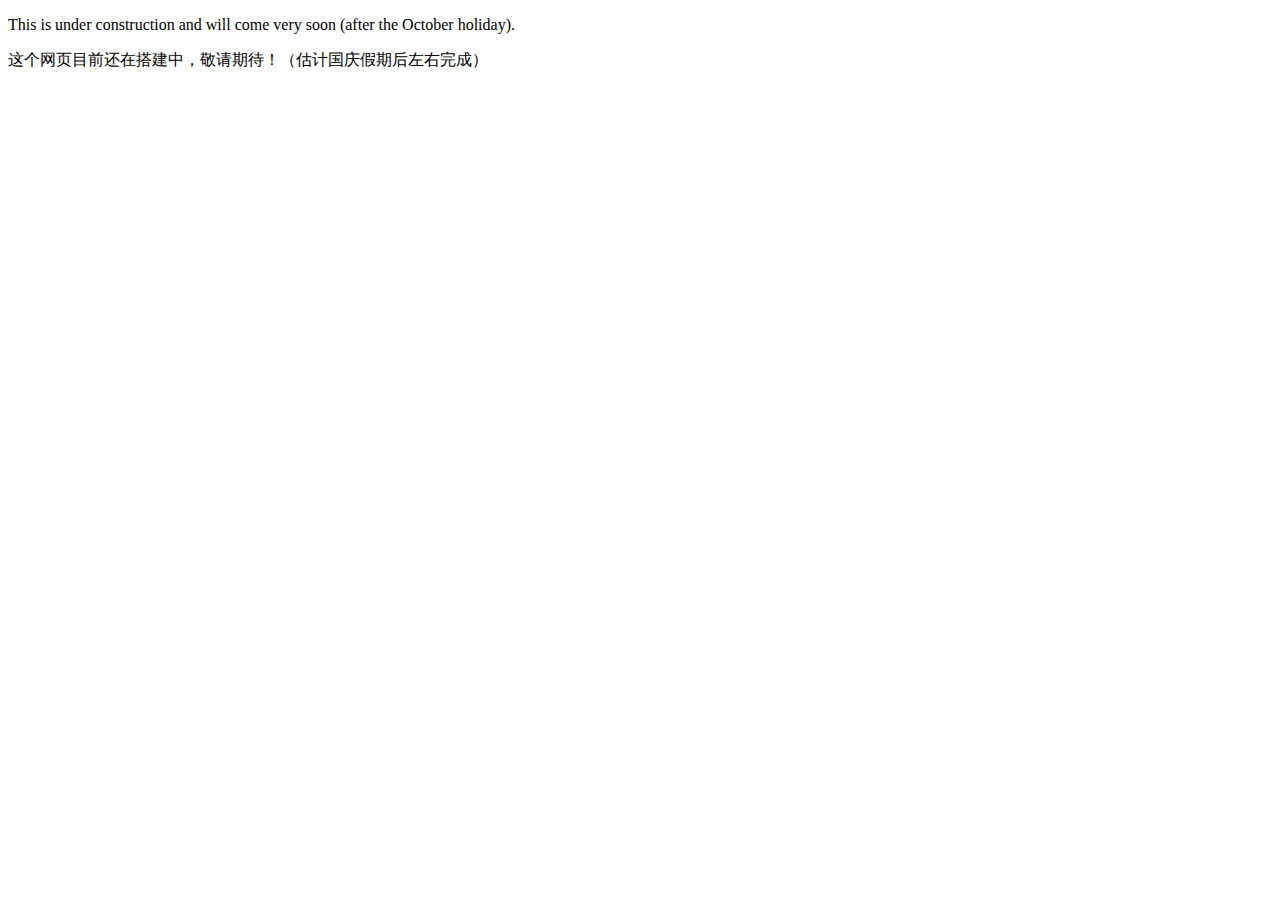
<file: index.html>
<!DOCTYPE html>
<html lang="en">
<head>
    <meta charset="UTF-8">
    <meta name="viewport" content="width=device-width, initial-scale=1.0">
    <title>WLSA School House</title>
</head>
<body>
    <p>
        This is under construction and will come very soon (after the October holiday).
    </p>
    <p>
        这个网页目前还在搭建中，敬请期待！（估计国庆假期后左右完成）
    </p>
</body>
</html>
</file>
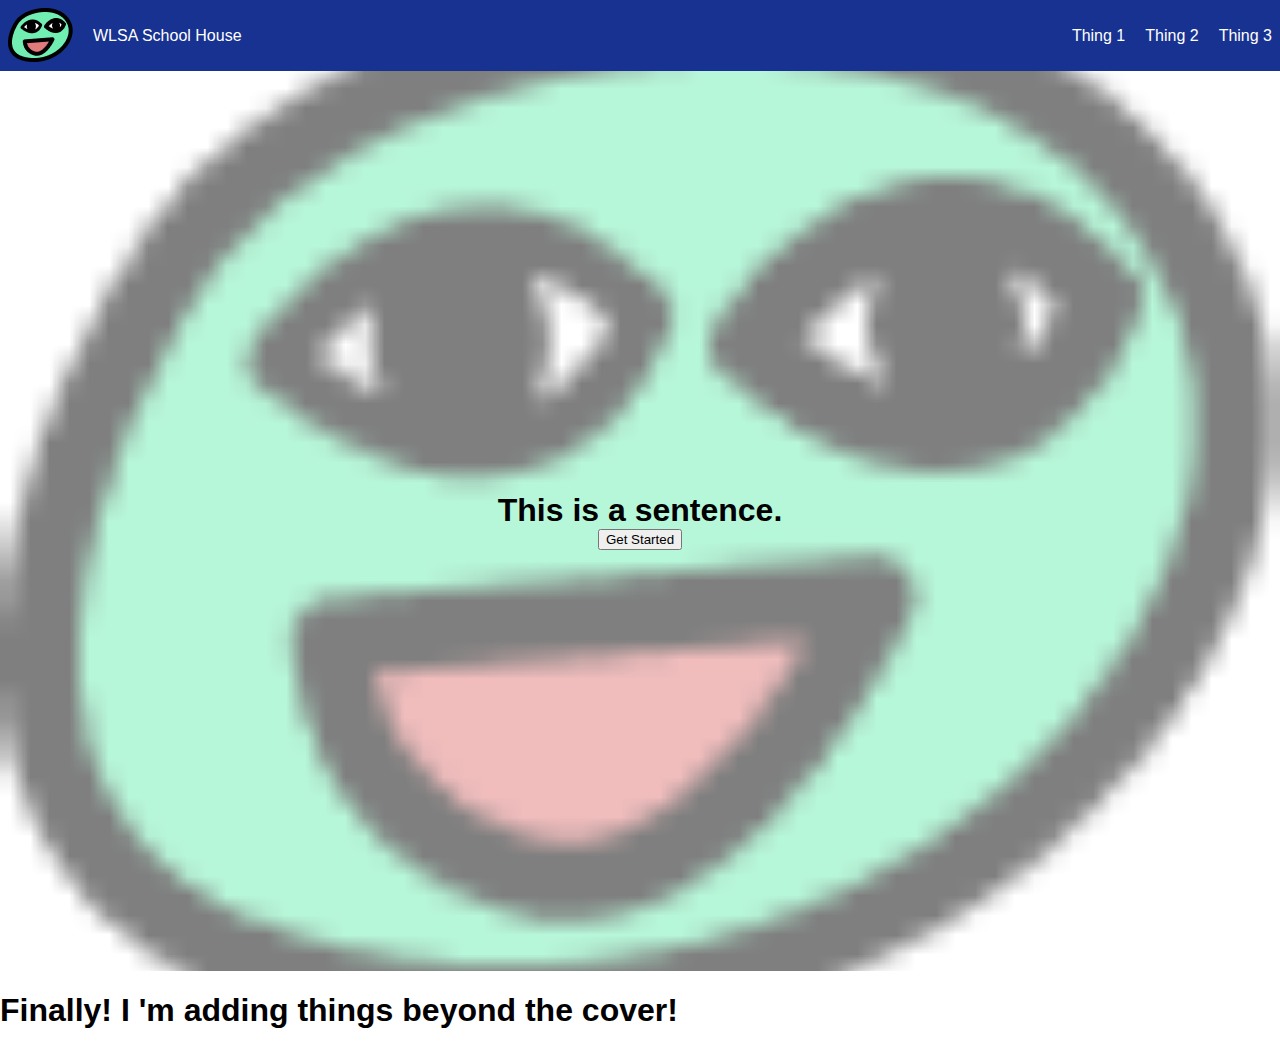
<file: soilwater/index.html>
<!DOCTYPE html>
<html lang="en">

<head>
    <meta charset="UTF-8">
    <meta name="viewport" content="width=device-width, initial-scale=1.0">
    <link rel="stylesheet" href="wlsa.css">
    <link rel="stylesheet" href="index.css">
    <title>WLSA School House</title>
</head>

<body>
    <script src="nav.js"></script>
    
    <main>
        <div class="with-bg cover">
            <!-- I didn't use background-image because it don't move when scrolling -->
            <img src="./assets/website/logo.png">
            <div class="cover-inner">
                <!-- For some reason the margin stacks on top of the cover -->
                <h1 style="margin: 0;">This is a sentence. </h1>
                <button>Get Started</button>
            </div>
        </div>
        <div>
            <h1>Finally! I 'm adding things beyond the cover! </h1>
        </div>
    </main>

</body>

</html>
</file>
<file: soilwater/wlsa.css>
:root {
    --blue: #173290;
}

body {
    font-family: "open sans", sans-serif;
}

.with-bg {
    overflow: hidden;
}
.with-bg img {
    position: absolute;
    top: 50%;
    left: 50%;
    transform: translate(-50%, -50%);
    min-width: 100%;
    min-height: 100%;
    opacity: 0.5;
}
</file>
<file: soilwater/index.css>
nav {
    background-color: var(--blue);
    color: white;
    position:sticky;
    top: 0;
    left: 0;
    z-index: 5;
}

nav:first-child {
    /* Will there be another nav at the bottom? */
    display: flex;
    justify-content: space-between;
    align-items: center;
}

nav .left {
    display: flex;
    align-items: center;
    padding: 8px;
    text-decoration: none;
    color: white;
    gap: 20px;
}

nav .right {
    display: flex;
    align-items: center;
    padding: 8px;
    gap: 20px;
}

body {
    margin: 0;
}

div.cover {
    width: 100%;
    height: 100vh;
    position: relative;
}
div.cover-inner {
    position: relative;
    top: 50%;
    left: 50%;
    transform: translate(-50%, -50%);
    text-align: center;
}
</file>
